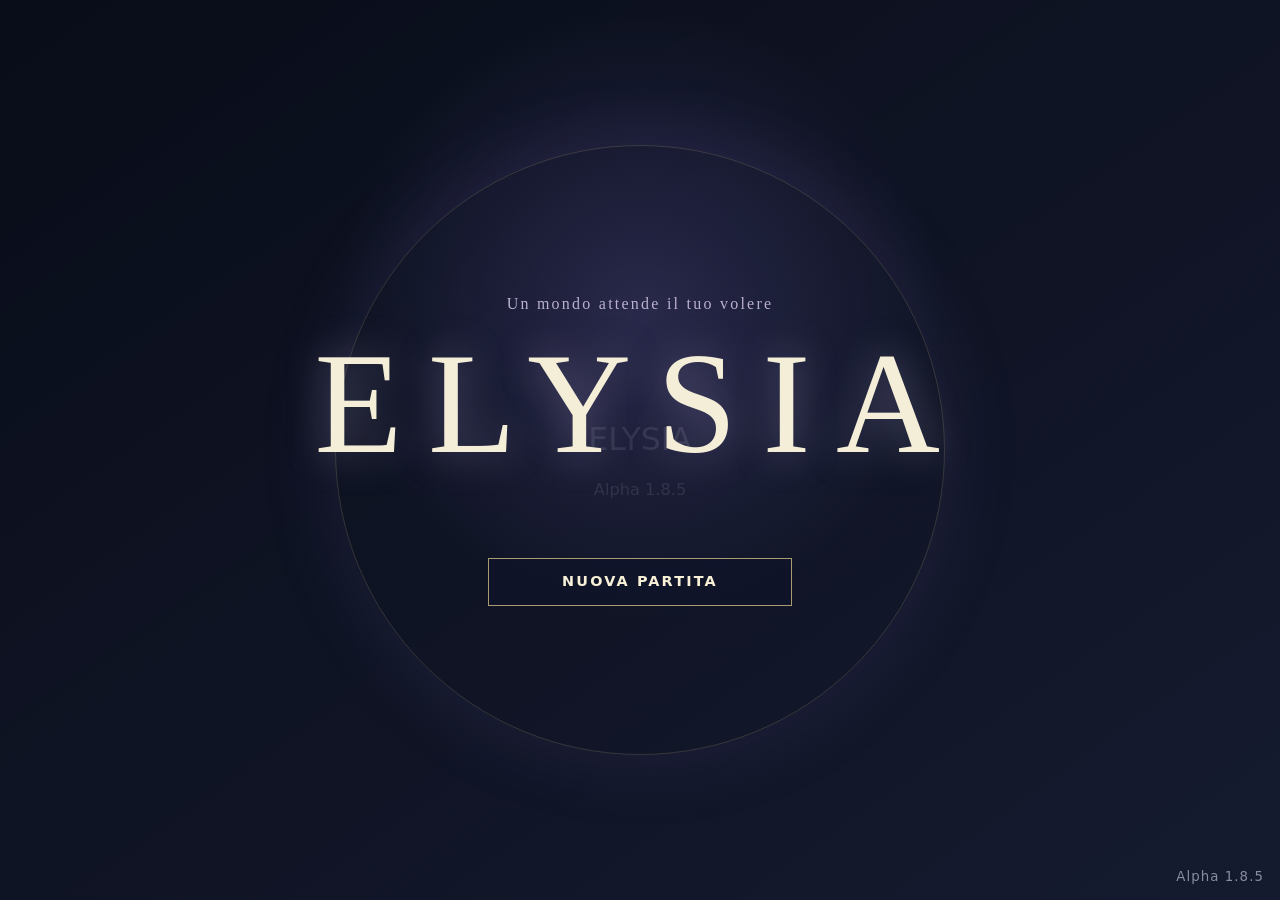
<file: index.html>
<!doctype html>
<html lang="it">
  <head>
    <meta charset="UTF-8">
    <meta name="viewport" content="width=device-width, initial-scale=1">
    <title>Elysia</title>
  </head>
  <body>
    <p>Preparazione di Elysia…</p>
    <script type="module" src="src/launcher.js"></script>
  </body>
</html>
</file>
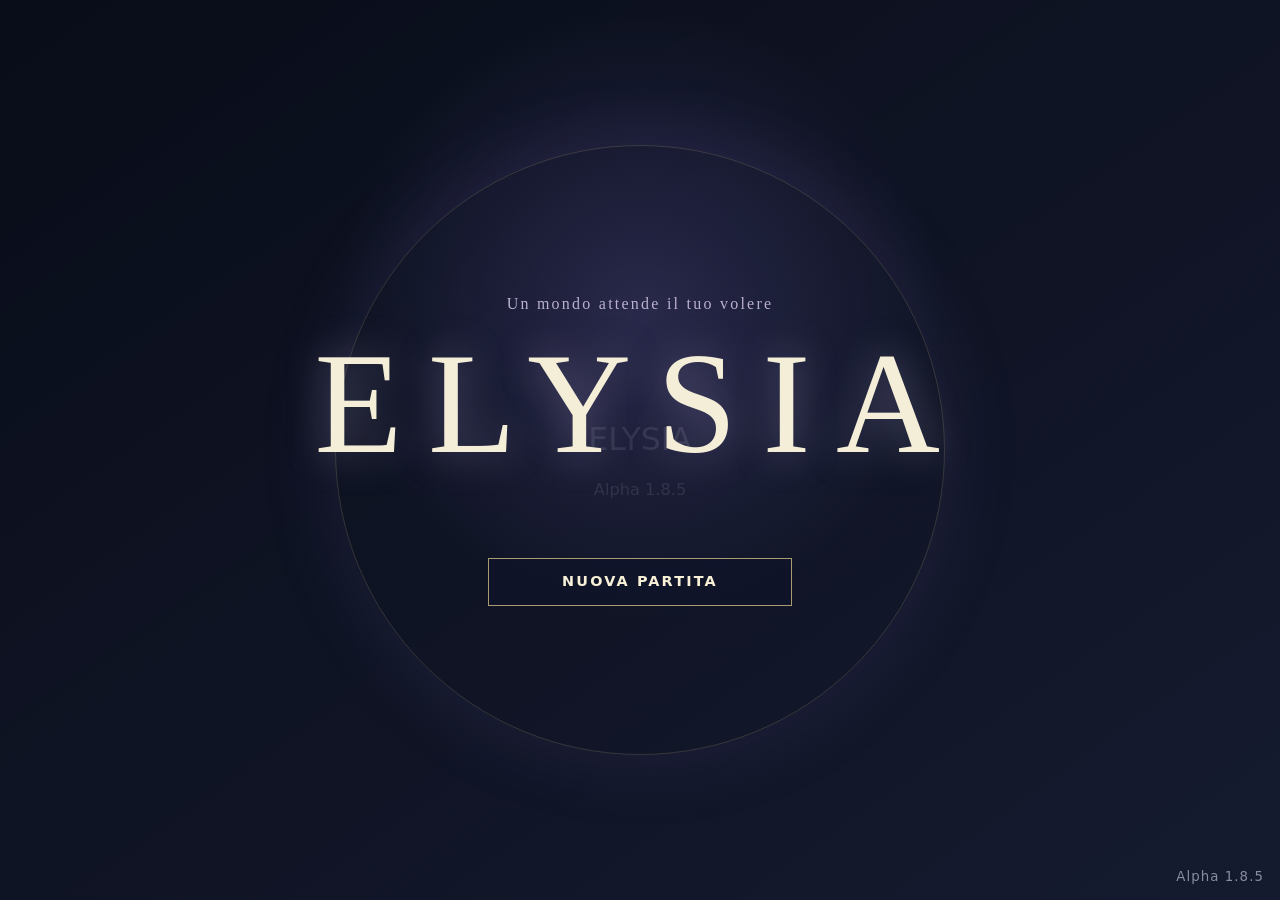
<file: desktop.html>
<!doctype html>
<html lang="it">
  <head>
    <meta charset="UTF-8">
    <meta name="viewport" content="width=device-width, initial-scale=1, viewport-fit=cover">
    <title>Elysia — Desktop</title>
    <link rel="stylesheet" href="css/main.css">
  </head>
  <body class="desktop-presentation">
    <main id="app" aria-label="Elysia"></main>
    <script type="module" src="src/desktop.js"></script>
  </body>
</html>
</file>
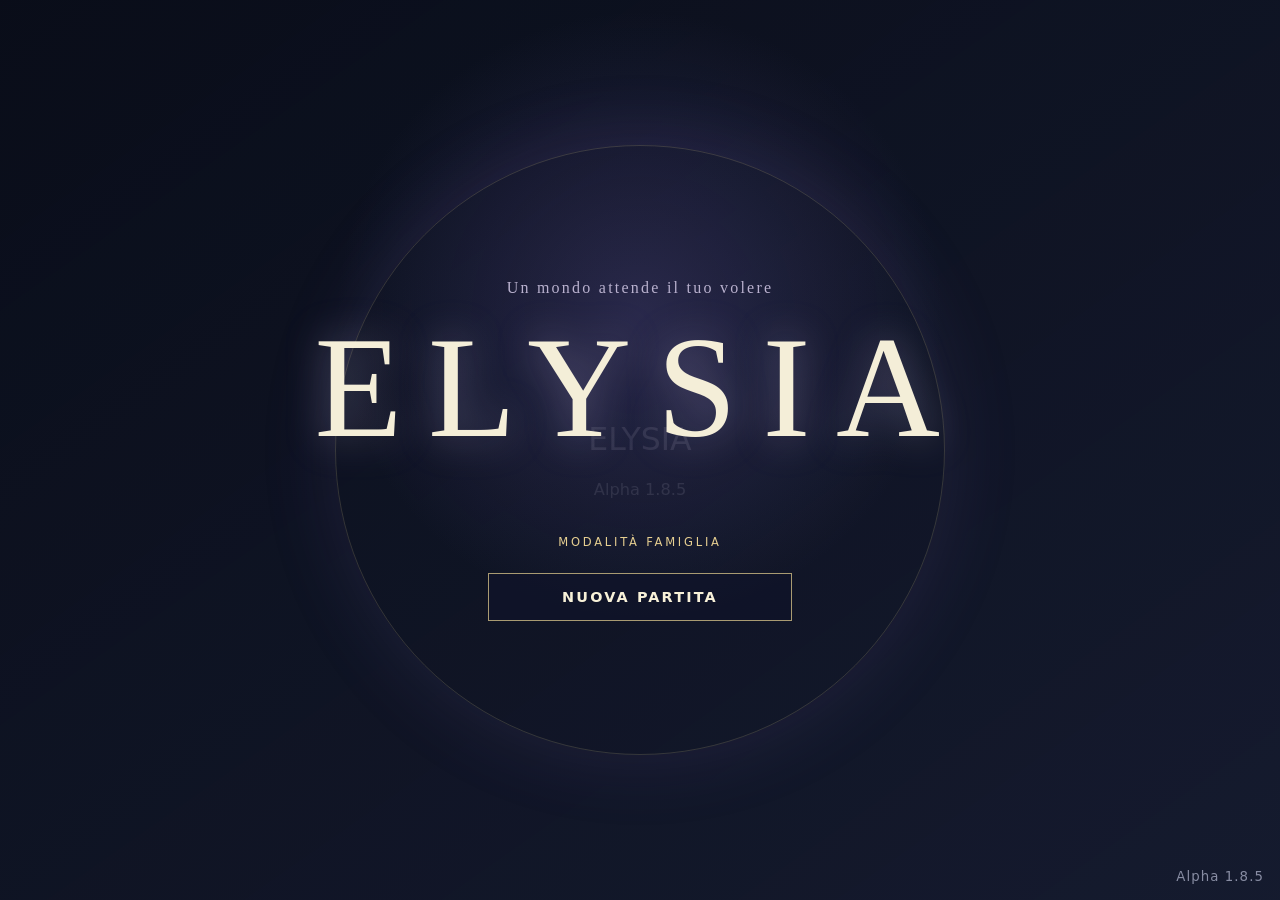
<file: family.html>
<!doctype html>
<html lang="it">
  <head>
    <meta charset="UTF-8">
    <meta name="viewport" content="width=device-width, initial-scale=1, viewport-fit=cover">
    <title>Elysia — Modalità Famiglia</title>
  </head>
  <body>
    <p>Preparazione di Elysia — Modalità Famiglia…</p>
    <script type="module" src="src/family.js"></script>
  </body>
</html>
</file>
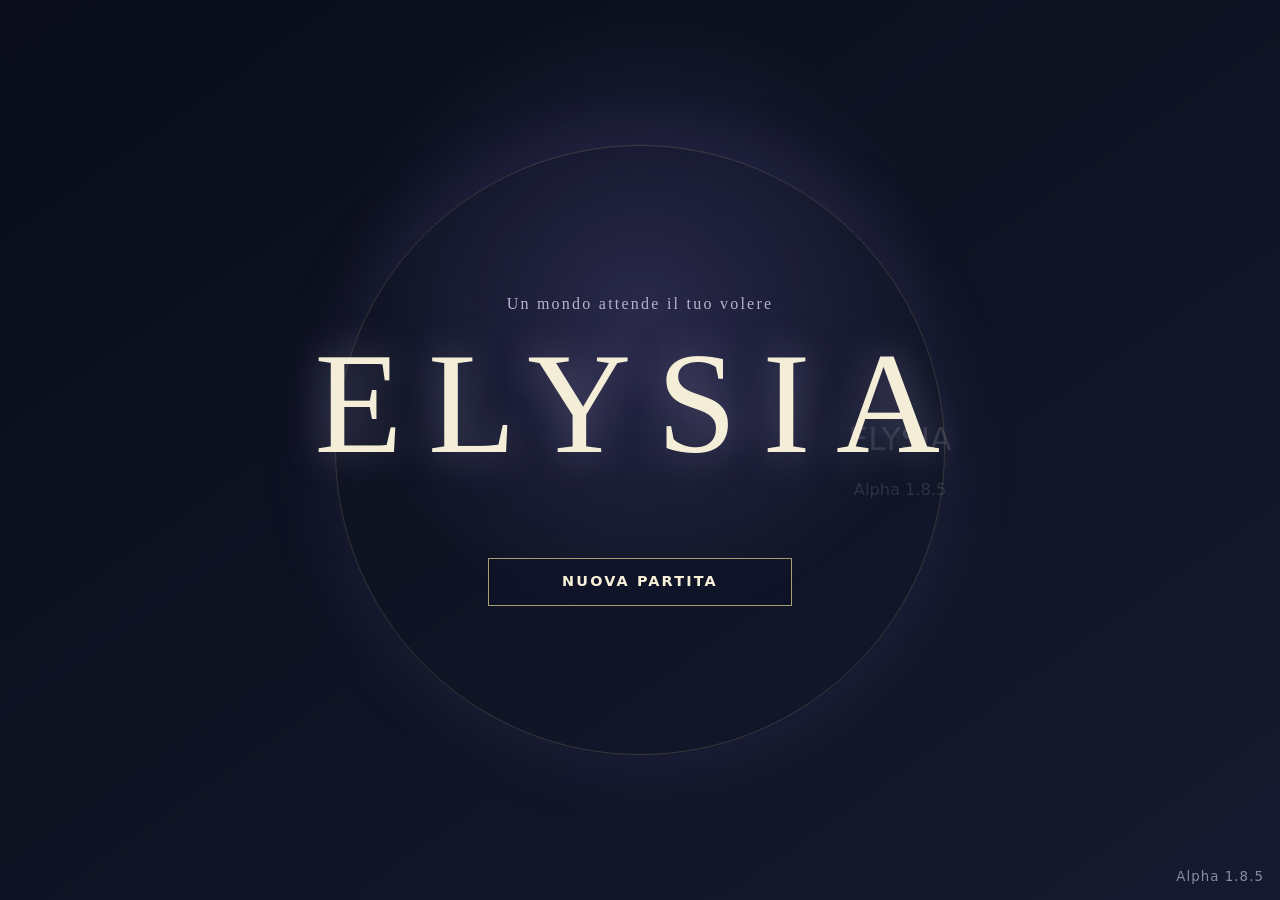
<file: index2.html>
<!doctype html>
<html lang="it">
  <head>
    <meta charset="UTF-8">
    <meta name="viewport" content="width=device-width, initial-scale=1, maximum-scale=1, viewport-fit=cover">
    <title>Elysia — Mobile</title>
    <link rel="stylesheet" href="css/main.css">
    <link rel="stylesheet" href="css/mobile.css">
  </head>
  <body class="mobile-presentation">
    <main id="app" aria-label="Elysia"></main>
    <script type="module" src="src/mobile.js"></script>
  </body>
</html>
</file>
<file: css/main.css>
:root {
  color-scheme: dark;
  font-family: system-ui, sans-serif;
  background: #070b18;
}

* { box-sizing: border-box; }

html, body, #app {
  width: 100%;
  height: 100%;
  margin: 0;
  overflow: hidden;
}

html, body, #app { min-height: 100vh; min-height: 100dvh; }

.desktop-presentation #game-canvas {
  display: block;
  width: 100%;
  height: 100%;
  touch-action: none;
}

.desktop-presentation #app.desktop-playing {
  position: fixed;
  inset: 0;
  width: 100vw;
  height: 100vh;
  height: 100dvh;
  overflow: hidden;
  background: #397a91;
}

.desktop-presentation #app.desktop-playing #game-canvas {
  position: absolute;
  inset: 0;
  width: 100vw;
  height: 100%;
  max-width: none;
  max-height: none;
}

.title-screen, .placeholder-screen, .celestial-screen {
  position: fixed;
  inset: 0;
  display: grid;
  place-items: center;
  min-height: 100%;
  padding: clamp(1.25rem, 5vw, 4rem);
  color: #f4eed8;
  text-align: center;
  background:
    radial-gradient(circle at 50% 35%, rgb(91 82 151 / 35%), transparent 35%),
    linear-gradient(145deg, rgb(7 11 24 / 92%), rgb(18 24 48 / 82%));
}
.celestial-screen { position: fixed; inset: 0; overflow: auto; align-content: center; padding-top: max(1.25rem, env(safe-area-inset-top)); padding-bottom: max(1.25rem, env(safe-area-inset-bottom)); }
.intro-panel { width: min(44rem, 100%); padding: clamp(1.5rem, 6vw, 4rem); border: 1px solid rgb(218 201 143 / 35%); background: rgb(10 14 31 / 72%); box-shadow: 0 1.5rem 5rem rgb(0 0 0 / 35%); }
.screen-kicker { color: #aaa2c0; font-size: .72rem; letter-spacing: .25em; }
.intro-panel h1, .selection-heading h1 { margin: .65rem 0 1rem; font: 400 clamp(1.8rem, 6vw, 3.2rem)/1.2 Georgia, serif; }
.intro-panel > p:not(.screen-kicker) { margin: 0 auto 2.2rem; color: #d2ccda; font: clamp(1rem, 2.5vw, 1.25rem)/1.7 Georgia, serif; }
.intro-panel button { width: min(100%, 24rem); }
.world-selection-screen { grid-template-rows: auto auto; gap: clamp(1.5rem, 5vh, 3.5rem); }
.selection-heading { max-width: 42rem; }
.world-choices { display: grid; grid-template-columns: repeat(3, minmax(0, 1fr)); gap: clamp(.75rem, 2vw, 1.5rem); width: min(70rem, 100%); }
.world-choice { display: grid; align-content: center; gap: 1rem; min-height: 13rem; padding: 1.5rem; line-height: 1.5; letter-spacing: normal; }
.world-choice strong { font: 400 clamp(1.15rem, 2vw, 1.5rem) Georgia, serif; letter-spacing: .08em; }
.world-choice span { color: #cbc5d3; font-weight: 400; }
.world-choice-human { border-color: #b99b73; background: linear-gradient(145deg, rgb(73 46 38 / 65%), rgb(19 20 40 / 80%)); }
.world-choice-beast { border-color: #81906c; background: linear-gradient(145deg, rgb(39 61 49 / 65%), rgb(18 24 39 / 80%)); }
.world-choice-plant { border-color: #6f9c77; background: linear-gradient(145deg, rgb(26 70 52 / 65%), rgb(16 29 37 / 80%)); }

.title-screen::before {
  position: absolute;
  width: min(70vw, 38rem);
  aspect-ratio: 1;
  border: 1px solid rgb(222 205 143 / 18%);
  border-radius: 50%;
  box-shadow: 0 0 5rem rgb(126 108 190 / 14%);
  content: '';
  animation: divine-breathe 8s ease-in-out infinite alternate;
}

.title-content { position: relative; z-index: 1; }
.title-kicker { margin: 0 0 .5rem; color: #b9b1ce; font-family: Georgia, serif; font-size: clamp(.75rem, 2vw, 1rem); letter-spacing: .14em; }
.title-screen h1 { margin: 0 0 clamp(2rem, 8vh, 4.5rem); font-family: Georgia, serif; font-size: clamp(4rem, 17vw, 9rem); font-weight: 400; letter-spacing: clamp(.08em, 2vw, .2em); text-shadow: 0 0 2.5rem rgb(218 202 255 / 35%); }
.title-menu { display: grid; gap: .85rem; width: min(19rem, 76vw); margin: auto; }
button { min-height: 3rem; padding: .75rem 1rem; border: 1px solid #a99b72; color: #f8f1d8; background: rgb(16 20 42 / 72%); font: 600 .9rem/1 system-ui, sans-serif; letter-spacing: .15em; cursor: pointer; transition: background .2s, border-color .2s, transform .2s; }
button:hover { border-color: #eadba8; background: rgb(70 63 105 / 70%); transform: translateY(-1px); }
button:focus-visible { outline: 3px solid #fff1ae; outline-offset: 4px; }
.version { position: absolute; right: 1rem; bottom: 1rem; color: #888da3; letter-spacing: .08em; }
.placeholder-screen { align-content: center; }
.placeholder-screen h1 { max-width: 38rem; font: 400 clamp(1.7rem, 6vw, 3rem)/1.25 Georgia, serif; }
.placeholder-screen p { color: #b9b1ce; }
.confirmation-backdrop { position: fixed; z-index: 10; inset: 0; display: grid; place-items: center; padding: 1rem; background: rgb(2 4 12 / 75%); }
.confirmation-panel { width: min(32rem, 100%); padding: clamp(1.5rem, 5vw, 2.5rem); border: 1px solid #887e64; color: #f4eed8; text-align: center; background: #11162b; box-shadow: 0 1.5rem 5rem #000; }
.confirmation-panel h2 { font: 400 clamp(1.35rem, 5vw, 1.8rem) Georgia, serif; }
.confirmation-panel p { color: #c5bfd2; line-height: 1.6; }
.confirmation-actions { display: flex; flex-wrap: wrap; justify-content: center; gap: .75rem; margin-top: 1.75rem; }
.confirmation-actions button { flex: 1 1 10rem; }
.button-danger { border-color: #b58a7b; }
.world-reveal-screen { position: fixed; z-index: 4; inset: 0; display: grid; place-content: center; color: #f7efcf; text-align: center; background: radial-gradient(circle, #59677b 0, #172436 24%, #030712 72%); animation: reveal-veil 2.7s ease-in-out both; pointer-events: none; }
.world-reveal-screen h1 { margin: .25rem 0; font: 400 clamp(3rem, 12vw, 7rem) Georgia, serif; letter-spacing: .25em; text-shadow: 0 0 2rem #fff4bd; animation: reveal-name 2.7s ease both; }
.world-reveal-screen p { z-index: 1; margin: 0; color: #cabf9e; font-size: .7rem; letter-spacing: .35em; }
.reveal-orbit { position: absolute; top: 50%; left: 50%; width: min(62vw, 32rem); aspect-ratio: 1; border: 1px solid rgb(255 240 187 / 32%); border-radius: 50%; box-shadow: inset 0 0 5rem #93caca55, 0 0 6rem #c8bdf033; transform: translate(-50%, -50%); animation: world-awaken 2.7s ease-out both; }
.reveal-orbit span { position: absolute; inset: 8%; border: 1px solid rgb(255 255 255 / 14%); border-radius: 50%; }
.character-creation-screen { background: radial-gradient(circle at 50% 40%, rgb(63 98 86 / 45%), transparent 38%), linear-gradient(145deg, rgb(7 11 24 / 94%), rgb(18 33 40 / 88%)); }
.creation-panel { width: min(48rem, 100%); padding: clamp(1.3rem, 4vw, 2.5rem); border: 1px solid rgb(222 203 142 / 42%); background: rgb(7 15 26 / 82%); box-shadow: 0 2rem 6rem rgb(0 0 0 / 45%); }
.creation-panel h1 { margin: .5rem 0 1.5rem; font: 400 clamp(1.8rem, 5vw, 2.8rem) Georgia, serif; }
.creation-panel > label { display: grid; gap: .5rem; max-width: 25rem; margin: auto; color: #c9c1a7; font-size: .72rem; letter-spacing: .16em; text-align: left; text-transform: uppercase; }
.creation-panel input[type='text'], .creation-panel input[name='name'] { width: 100%; padding: .85rem 1rem; border: 1px solid #756d57; border-radius: 0; color: #fff8df; background: rgb(16 29 38 / 85%); font: 1.1rem Georgia, serif; }
.creation-panel fieldset { margin: 1.25rem 0 0; padding: 0; border: 0; }
.creation-panel legend { width: 100%; margin-bottom: .6rem; color: #c9c1a7; font-size: .68rem; letter-spacing: .14em; text-transform: uppercase; }
.choice-pills { display: flex; flex-wrap: wrap; justify-content: center; gap: .5rem; }
.choice-pills input { position: absolute; opacity: 0; }
.choice-pills span { display: block; min-width: 7rem; padding: .7rem 1rem; border: 1px solid #596863; color: #d5d8cb; cursor: pointer; }
.choice-pills input:checked + span { border-color: #dfcc8b; color: #fff5cb; background: rgb(99 107 75 / 48%); box-shadow: 0 0 1.2rem rgb(221 199 127 / 12%); }
.creation-panel > button { margin-top: 1.4rem; }
.creation-error { min-height: 1.2em; margin: .65rem 0 0; color: #efb0a2; }
@keyframes reveal-veil { 0% { opacity: 1; } 75% { opacity: 1; } 100% { opacity: 0; } }
@keyframes world-awaken { 0% { opacity: 0; transform: translate(-50%, -50%) scale(.12); } 65% { opacity: 1; } 100% { opacity: .25; transform: translate(-50%, -50%) scale(2.5); } }
@keyframes reveal-name { 0%, 25% { opacity: 0; letter-spacing: .5em; transform: scale(.9); } 55%, 82% { opacity: 1; } 100% { opacity: 0; transform: scale(1.06); } }
@keyframes divine-breathe { to { opacity: .45; transform: scale(1.04); } }
@media (prefers-reduced-motion: reduce) { *, *::before { animation: none !important; scroll-behavior: auto !important; transition: none !important; } }
@media (max-height: 500px) { .title-screen h1 { margin-bottom: 1.25rem; font-size: clamp(3rem, 15vh, 5rem); } .title-kicker { display: none; } }
@media (max-height: 720px) { .character-creation-screen { align-content: start; } .creation-panel { margin: auto; } .creation-panel fieldset { margin-top: .7rem; } }
.divine-toolbar { position: fixed; z-index: 8; right: 50%; bottom: max(.7rem, env(safe-area-inset-bottom)); width: max-content; max-width: calc(100vw - 1.5rem); padding: .45rem .65rem .6rem; border: 1px solid rgb(229 207 139 / 48%); border-radius: 1.1rem; color: #f8edc7; background: linear-gradient(180deg, rgb(30 41 48 / 94%), rgb(8 18 25 / 96%)); box-shadow: 0 .8rem 2.5rem #020a0dcc, inset 0 1px #fff3bf33; transform: translateX(50%); backdrop-filter: blur(12px); }
.divine-toolbar__title { display: block; margin: 0 0 .3rem; color: #cdbb82; font: 600 .57rem/1 system-ui; letter-spacing: .34em; text-align: center; }
.divine-toolbar__powers { display: grid; grid-template-columns: repeat(10, clamp(3.25rem, 6.2vw, 6rem)); gap: clamp(.2rem, .35vw, .35rem); }
.divine-power { display: grid; place-items: center; min-width: 0; min-height: 4.2rem; padding: .25rem; border-color: rgb(190 170 110 / 30%); border-radius: .75rem; background: linear-gradient(160deg, rgb(82 94 92 / 42%), rgb(15 24 31 / 80%)); letter-spacing: .05em; }
.divine-power img { width: 2rem; height: 2rem; filter: drop-shadow(0 0 .35rem rgb(255 227 144 / 20%)); transition: transform .2s, filter .2s; }
.divine-power span { overflow: hidden; width: 100%; color: #d9cfb0; font-size: clamp(.42rem, .65vw, .58rem); text-overflow: ellipsis; white-space: nowrap; }
.divine-power:hover:not(:disabled) img { transform: translateY(-2px) scale(1.08); filter: drop-shadow(0 0 .65rem #ffe99a88); }
.divine-power.is-selected { border-color: #ffe59b; background: radial-gradient(circle at 50% 25%, rgb(226 199 109 / 35%), rgb(27 37 43 / 92%)); box-shadow: 0 0 1rem rgb(255 224 132 / 35%), inset 0 0 .7rem rgb(255 240 180 / 12%); }
.divine-power:disabled { border-color: rgb(130 138 137 / 16%); opacity: .38; cursor: not-allowed; filter: grayscale(1); }
.divine-power:disabled:hover { transform: none; background: rgb(15 24 31 / 80%); }
.sex-choice-panel { position:fixed; z-index:12; top:12%; left:50%; display:flex; gap:.6rem; align-items:center; padding:1rem; border:1px solid #d9bd70; color:#fff1bc; background:rgba(8,15,28,.94); box-shadow:0 1rem 4rem #000,0 0 2rem #eacb6655; transform:translateX(-50%); }
.sex-choice-panel h2 { margin:0 .6rem 0 0; font:500 .75rem Georgia; letter-spacing:.15em; }
.sex-choice-panel button { min-height:2.4rem; font-size:.65rem; }
.game-over-screen { z-index: 20; background: radial-gradient(circle at 50% 65%, #552b1f99, transparent 28%), linear-gradient(#080b13ee, #160b09fa); }
.ending-panel { width: min(45rem, 100%); padding: clamp(2rem, 7vw, 4.5rem); border: 1px solid #9d674e; background: #100d12e8; box-shadow: 0 0 7rem #9b3f2633; }
.ending-panel h1 { margin: .7rem 0 1.4rem; color: #e8c7a8; font: 400 clamp(2.4rem, 9vw, 5rem) Georgia, serif; letter-spacing: .08em; }
.ending-panel > p:not(.screen-kicker) { color: #cbb9ae; font: clamp(1rem, 2.4vw, 1.25rem)/1.75 Georgia, serif; }

.family-mode-label {
  margin: -.4rem 0 1.5rem;
  color: #e6cf91;
  font-size: .72rem;
  letter-spacing: .24em;
  text-transform: uppercase;
}
</file>
<file: css/mobile.css>
:root { --mobile-toolbar-height: 5.6rem; }

html, body, #app { height: 100dvh; min-height: 100dvh; overscroll-behavior: none; }
body { padding-top: env(safe-area-inset-top); background: #070b18; }
#game-canvas { height: 100%; touch-action: none; }

.mobile-divine-toolbar {
  right: 0;
  bottom: 0;
  width: 100%;
  padding: .35rem .4rem max(.4rem, env(safe-area-inset-bottom));
  border-radius: .8rem .8rem 0 0;
  transform: none;
}
.mobile-divine-toolbar .divine-toolbar__title { margin-bottom: .2rem; font-size: .5rem; }
.mobile-divine-toolbar .divine-toolbar__powers {
  display: flex;
  gap: .35rem;
  overflow-x: auto;
  overscroll-behavior-x: contain;
  scroll-snap-type: x proximity;
  touch-action: pan-x;
}
.mobile-divine-toolbar .divine-power { flex: 0 0 calc((100vw - 2rem) / 4); min-width: 64px; min-height: 3.8rem; scroll-snap-align: start; }
.mobile-divine-toolbar .divine-power img { width: 1.9rem; height: 1.9rem; }
.mobile-divine-toolbar .camera-focus { position: absolute; top: -3.25rem; right: .55rem; min-width: 48px; min-height: 48px; padding: 0; border-radius: 50%; color: #e8d8a5; background: rgb(8 18 25 / 82%); font-size: 1.25rem; }

.mobile-presentation .celestial-screen { align-content: center; overflow-y: auto; padding: max(1rem, env(safe-area-inset-top)) max(1rem, env(safe-area-inset-right)) max(1rem, env(safe-area-inset-bottom)) max(1rem, env(safe-area-inset-left)); }
.mobile-presentation .world-choices { grid-template-columns: 1fr; }
.mobile-presentation .world-choice { min-height: 8rem; }
.mobile-presentation .creation-panel { max-height: calc(100dvh - 2rem); overflow-y: auto; }
.mobile-presentation button, .mobile-presentation .choice-pills span { min-height: 48px; }

@media (orientation: landscape) {
  :root { --mobile-toolbar-height: 4.4rem; }
  .mobile-divine-toolbar .divine-toolbar__title { display: none; }
  .mobile-divine-toolbar .divine-power { flex-basis: calc((100vw - 3rem) / 6); min-height: 3.25rem; }
  .mobile-divine-toolbar .divine-power img { width: 1.55rem; height: 1.55rem; }
  .mobile-presentation .celestial-screen { align-content: start; }
}
</file>
